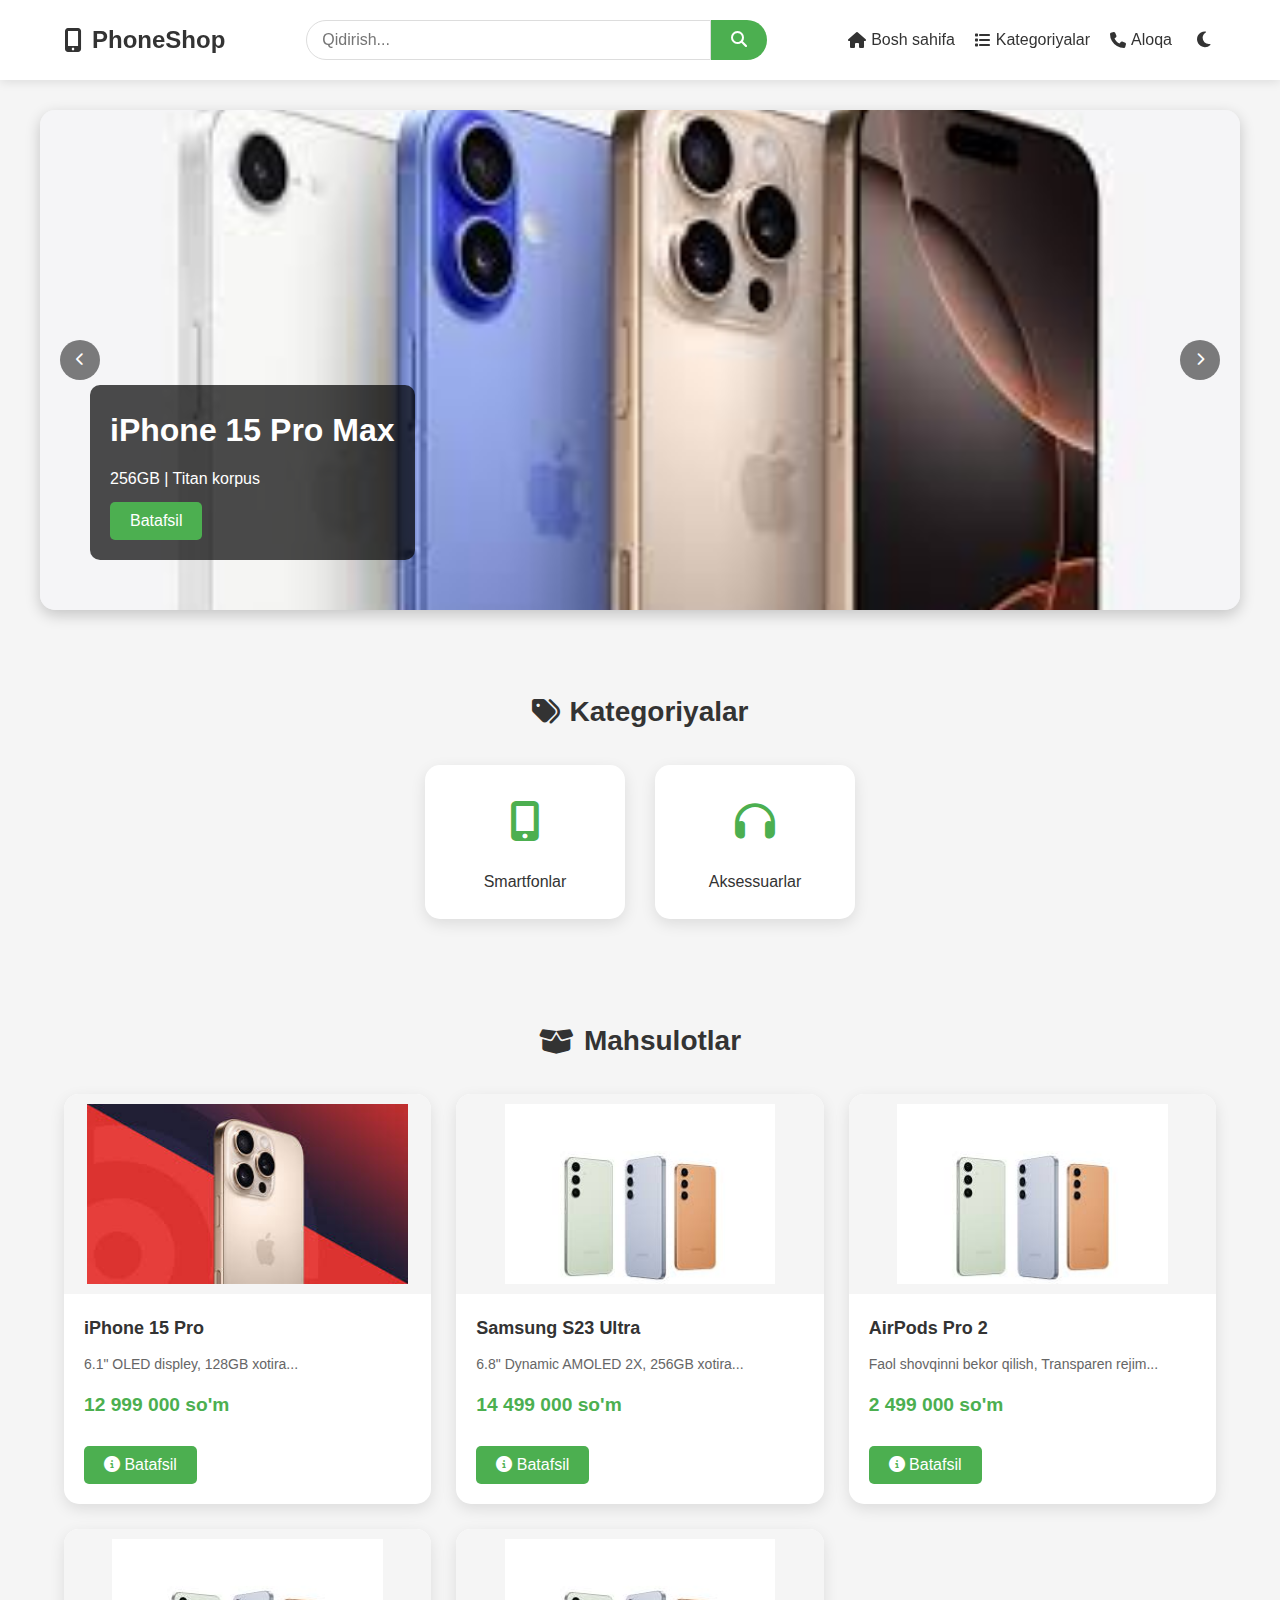
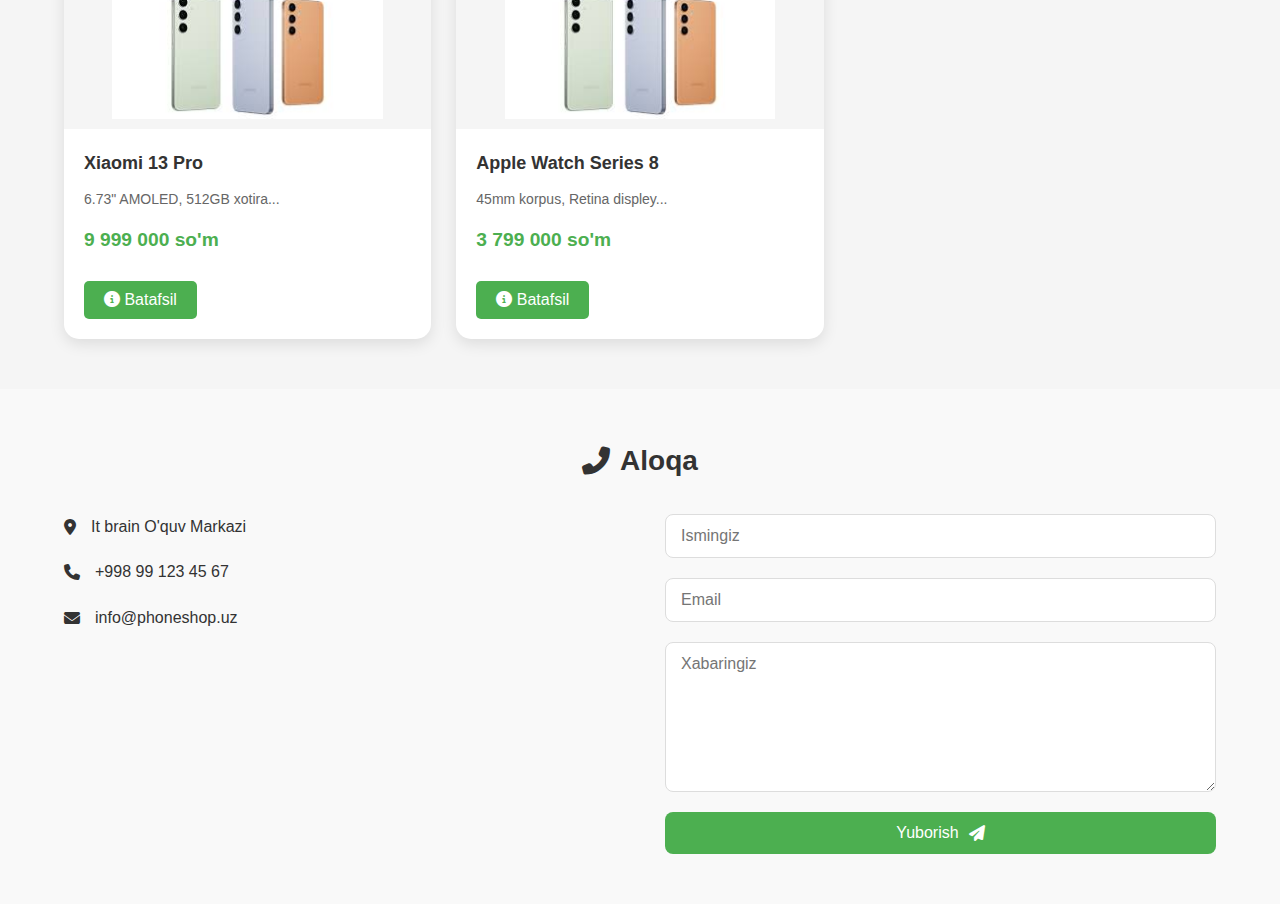
<file: index.html>
<!DOCTYPE html>
<html lang="uz">
<head>
    <meta charset="UTF-8">
    <meta name="viewport" content="width=device-width, initial-scale=1.0">
    <title>Premium PhoneShop</title>
    <link rel="stylesheet" href="style.css">
    <link rel="stylesheet" href="https://cdnjs.cloudflare.com/ajax/libs/font-awesome/6.4.0/css/all.min.css">
</head>
<body class="light-mode">
   <header>
        <div class="logo">
            <i class="fas fa-mobile-alt"></i> PhoneShop
        </div>
        
        <div class="search-box">
            <input type="text" id="search-input" placeholder="Qidirish...">
            <button id="search-btn"><i class="fas fa-search"></i></button>
        </div>
        
        <nav>
            <a href="#"><i class="fas fa-home"></i> Bosh sahifa</a>
            <a href="#categories"><i class="fas fa-list"></i> Kategoriyalar</a>
            <a href="#contact"><i class="fas fa-phone"></i> Aloqa</a>
            <button id="theme-toggle"><i class="fas fa-moon"></i></button>
        </nav>
    </header>

    <div class="slider-container">
        <div class="slider">
            <div class="slide active">
                <img src="image.png" alt="iPhone 15">
                <div class="slide-info">
                    <h2>iPhone 15 Pro Max</h2>
                    <p>256GB | Titan korpus</p>
                    <button class="detail-btn" data-id="1">Batafsil</button>
                </div>
            </div>
            <div class="slide">
                <img src="download.jpg" alt="Samsung S23">
                <div class="slide-info">
                    <h2>Samsung S23 Ultra</h2>
                    <p>12GB RAM | 200MP kamera</p>
                    <button class="detail-btn" data-id="2">Batafsil</button>
                </div>
            </div>
        </div>
        <div class="slider-controls">
            <button class="prev-btn"><i class="fas fa-chevron-left"></i></button>
            <button class="next-btn"><i class="fas fa-chevron-right"></i></button>
        </div>
    </div>

    <section class="categories" id="categories">
        <h2><i class="fas fa-tags"></i> Kategoriyalar</h2>
        <div class="category-list">
            <div class="category-item" data-category="phones">
                <div class="category-icon">
                    <i class="fas fa-mobile-alt"></i>
                </div>
                <span>Smartfonlar</span>
            </div>
            <div class="category-item" data-category="accessories">
                <div class="category-icon">
                    <i class="fas fa-headphones"></i>
                </div>
                <span>Aksessuarlar</span>
            </div>
        </div>
    </section>

    <section class="products">
        <h2><i class="fas fa-box-open"></i> Mahsulotlar</h2>
        <div class="product-list" id="product-list"></div>
    </section>

    <section class="contact" id="contact">
        <h2><i class="fas fa-phone-alt"></i> Aloqa</h2>
        <div class="contact-container">
            <div class="contact-info">
                <p><i class="fas fa-map-marker-alt"></i> It brain O'quv Markazi </p>
                <p><i class="fas fa-phone"></i> +998 99 123 45 67</p>
                <p><i class="fas fa-envelope"></i> info@phoneshop.uz</p>
            </div>
            <form class="contact-form">
                <input type="text" placeholder="Ismingiz">
                <input type="email" placeholder="Email">
                <textarea placeholder="Xabaringiz"></textarea>
                <button type="submit">Yuborish <i class="fas fa-paper-plane"></i></button>
            </form>
        </div>
    </section>

    <div class="modal" id="modal">
        <div class="modal-content">
            <span class="close-btn">&times;</span>
            <div class="modal-body" id="modal-body"></div>
        </div>
    </div>

    <script src="script.js"></script>
</body>
</html>
</file>
<file: style.css>
:root {
    --primary-color: #4CAF50;
    --text-light: #333;
    --text-dark: #f1f1f1;
    --bg-light: #f5f5f5;
    --bg-dark: #121212;
    --card-light: #fff;
    --card-dark: #1e1e1e;
    --transition: all 0.3s ease;
}

.dark-mode {
    background-color: var(--bg-dark);
    color: var(--text-dark);
}

.dark-mode header,
.dark-mode .category-item,
.dark-mode .product-card,
.dark-mode .modal-content,
.dark-mode .contact {
    background-color: var(--card-dark);
    color: var(--text-dark);
}

.dark-mode .search-box input,
.dark-mode .contact-form input,
.dark-mode .contact-form textarea {
    background-color: #333;
    color: white;
    border-color: #555;
}

* {
    margin: 0;
    padding: 0;
    box-sizing: border-box;
    font-family: 'Segoe UI', Tahoma, Geneva, Verdana, sans-serif;
    transition: var(--transition);
}

body {
    background-color: var(--bg-light);
    color: var(--text-light);
    line-height: 1.6;
}

header {
    display: flex;
    justify-content: space-between;
    align-items: center;
    padding: 20px 5%;
    background-color: white;
    box-shadow: 0 2px 10px rgba(0, 0, 0, 0.1);
    position: sticky;
    top: 0;
    z-index: 100;
}

.logo {
    font-size: 24px;
    font-weight: bold;
    display: flex;
    align-items: center;
    gap: 10px;
}

.search-box {
    display: flex;
    width: 40%;
}

.search-box input {
    width: 100%;
    padding: 10px 15px;
    border: 1px solid #ddd;
    border-radius: 25px 0 0 25px;
    outline: none;
    font-size: 16px;
}

.search-box button {
    padding: 10px 20px;
    background: var(--primary-color);
    color: white;
    border: none;
    border-radius: 0 25px 25px 0;
    cursor: pointer;
    font-size: 16px;
}

nav {
    display: flex;
    align-items: center;
    gap: 20px;
}

nav a {
    text-decoration: none;
    color: inherit;
    display: flex;
    align-items: center;
    gap: 5px;
    font-size: 16px;
}

#theme-toggle {
    background: none;
    border: none;
    font-size: 18px;
    cursor: pointer;
    color: inherit;
    padding: 5px;
}

.slider-container {
    position: relative;
    max-width: 1200px;
    margin: 30px auto;
    overflow: hidden;
    border-radius: 15px;
    box-shadow: 0 5px 15px rgba(0, 0, 0, 0.2);
}

.slider {
    display: flex;
    height: 500px;
}

.slide {
    min-width: 100%;
    position: relative;
}

.slide img {
    width: 100%;
    height: 100%;
    object-fit: cover;
}

.slide-info {
    position: absolute;
    bottom: 50px;
    left: 50px;
    color: white;
    background: rgba(0, 0, 0, 0.7);
    padding: 20px;
    border-radius: 10px;
    max-width: 400px;
}

.slide-info h2 {
    font-size: 2rem;
    margin-bottom: 10px;
}

.detail-btn {
    padding: 10px 20px;
    background: var(--primary-color);
    color: white;
    border: none;
    border-radius: 5px;
    cursor: pointer;
    margin-top: 10px;
    font-size: 16px;
}

.detail-btn:hover {
    background: #45a049;
}

.slider-controls {
    position: absolute;
    top: 50%;
    width: 100%;
    display: flex;
    justify-content: space-between;
    transform: translateY(-50%);
    padding: 0 20px;
}

.prev-btn, .next-btn {
    background: rgba(0, 0, 0, 0.5);
    color: white;
    border: none;
    width: 40px;
    height: 40px;
    border-radius: 50%;
    cursor: pointer;
    display: flex;
    align-items: center;
    justify-content: center;
}

.categories {
    padding: 50px 5%;
    text-align: center;
}

.categories h2 {
    margin-bottom: 30px;
    font-size: 28px;
    display: flex;
    align-items: center;
    justify-content: center;
    gap: 10px;
}

.category-list {
    display: flex;
    justify-content: center;
    gap: 30px;
    flex-wrap: wrap;
}

.category-item {
    background: white;
    padding: 25px;
    border-radius: 15px;
    box-shadow: 0 5px 15px rgba(0, 0, 0, 0.1);
    cursor: pointer;
    width: 200px;
    text-align: center;
}

.category-icon {
    font-size: 40px;
    margin-bottom: 15px;
    color: var(--primary-color);
}

.category-item:hover {
    transform: translateY(-5px);
}

.products {
    padding: 50px 5%;
}

.products h2 {
    text-align: center;
    margin-bottom: 30px;
    font-size: 28px;
    display: flex;
    align-items: center;
    justify-content: center;
    gap: 10px;
}

.product-list {
    display: grid;
    grid-template-columns: repeat(auto-fill, minmax(280px, 1fr));
    gap: 25px;
    max-width: 1200px;
    margin: 0 auto;
}

.product-card {
    background: white;
    border-radius: 15px;
    overflow: hidden;
    box-shadow: 0 5px 15px rgba(0, 0, 0, 0.1);
}

.product-card:hover {
    transform: translateY(-5px);
    box-shadow: 0 10px 20px rgba(0, 0, 0, 0.2);
}

.product-card img {
    width: 100%;
    height: 200px;
    object-fit: cover;
}

.product-info {
    padding: 20px;
}

.product-info h3 {
    margin-bottom: 10px;
    font-size: 18px;
}

.product-info p {
    color: #666;
    margin-bottom: 15px;
    font-size: 14px;
}

.dark-mode .product-info p {
    color: #ccc;
}

.price {
    font-size: 1.2rem;
    color: var(--primary-color);
    font-weight: bold;
    margin: 15px 0;
    display: block;
}

.contact {
    padding: 50px 5%;
    background-color: #f9f9f9;
}

.dark-mode .contact {
    background-color: #1a1a1a;
}

.contact h2 {
    text-align: center;
    margin-bottom: 30px;
    font-size: 28px;
    display: flex;
    align-items: center;
    justify-content: center;
    gap: 10px;
}

.contact-container {
    display: flex;
    max-width: 1200px;
    margin: 0 auto;
    gap: 50px;
}

.contact-info {
    flex: 1;
}

.contact-info p {
    margin-bottom: 20px;
    display: flex;
    align-items: center;
    gap: 15px;
    font-size: 16px;
}

.contact-form {
    flex: 1;
    display: flex;
    flex-direction: column;
    gap: 20px;
}

.contact-form input,
.contact-form textarea {
    padding: 12px 15px;
    border: 1px solid #ddd;
    border-radius: 8px;
    outline: none;
    font-size: 16px;
}

.contact-form textarea {
    resize: vertical;
    min-height: 150px;
}

.contact-form button {
    padding: 12px;
    background: var(--primary-color);
    color: white;
    border: none;
    border-radius: 8px;
    cursor: pointer;
    font-size: 16px;
    display: flex;
    align-items: center;
    justify-content: center;
    gap: 10px;
}

.contact-form button:hover {
    background: #45a049;
}

.modal {
    display: none;
    position: fixed;
    top: 0;
    left: 0;
    width: 100%;
    height: 100%;
    background: rgba(0, 0, 0, 0.8);
    z-index: 1000;
    justify-content: center;
    align-items: center;
}

.modal-content {
    background: white;
    width: 80%;
    max-width: 800px;
    border-radius: 15px;
    overflow: hidden;
    position: relative;
    animation: modalFadeIn 0.3s;
}

.dark-mode .modal-content {
    background: var(--card-dark);
}

@keyframes modalFadeIn {
    from { opacity: 0; transform: translateY(-50px); }
    to { opacity: 1; transform: translateY(0); }
}

.close-btn {
    position: absolute;
    top: 15px;
    right: 15px;
    font-size: 28px;
    cursor: pointer;
    color: #333;
    z-index: 1;
}

.dark-mode .close-btn {
    color: #f1f1f1;
}

.modal-body {
    padding: 30px;
    display: flex;
    gap: 30px;
}

.modal-body img {
    width: 300px;
    height: 300px;
    object-fit: cover;
    border-radius: 10px;
    flex-shrink: 0;
}

.modal-text {
    flex: 1;
}

.modal-text h2 {
    margin-bottom: 20px;
    font-size: 24px;
}

.modal-text p {
    margin-bottom: 15px;
    line-height: 1.6;
}

.buy-btn {
    padding: 12px 25px;
    background: var(--primary-color);
    color: white;
    border: none;
    border-radius: 8px;
    cursor: pointer;
    font-size: 16px;
    margin-top: 20px;
}

.buy-btn:hover {
    background: #45a049;
}



/* Barcha rasmlar uchun umumiy qoidalar */
img {
    max-width: 100%;
    height: auto;
    display: block;
}

/* Mahsulot rasmlari uchun */
.product-card img {
    width: 100%;
    height: 200px; /* Istalgan balandlik */
    object-fit: contain; /* Rasm proporsiyasini saqlab qoladi */
    object-position: center;
    background: #f5f5f5; /* Rasm fon rangini */
    padding: 10px;
}

.dark-mode .product-card img {
    background: #2a2a2a;
}

/* Slider rasmlari uchun */
.slide img {
    width: 100%;
    height: 500px; /* Slider balandligi */
    object-fit: cover; /* Rasm to'liq qoplamasi uchun */
}

/* Modal oynadagi rasm */
.modal-body img {
    width: 300px;
    height: 300px;
    object-fit: contain;
    background: #f5f5f5;
    padding: 15px;
}

.dark-mode .modal-body img {
    background: #2a2a2a;
}

/* Kichik ekranlar uchun moslashuvchanlik */
@media (max-width: 768px) {
    .slide img {
        height: 300px;
    }
    
    .modal-body img {
        width: 100%;
        height: auto;
        max-height: 300px;
    }
}

@media (max-width: 768px) {
    header {
        flex-direction: column;
        gap: 15px;
        padding: 15px;
    }
    
    .search-box {
        width: 100%;
    }
    
    .slider {
        height: 300px;
    }
    
    .slide-info {
        left: 20px;
        bottom: 20px;
        max-width: 80%;
    }
    
    .modal-body {
        flex-direction: column;
    }
    
    .modal-body img {
        width: 100%;
        height: auto;
    }
    
    .contact-container {
        flex-direction: column;
    }
}

@media (max-width: 480px) {
    .product-list {
        grid-template-columns: 1fr;
    }
    
    .category-list {
        flex-direction: column;
        align-items: center;
    }
    
    .category-item {
        width: 100%;
    }
}
</file>
